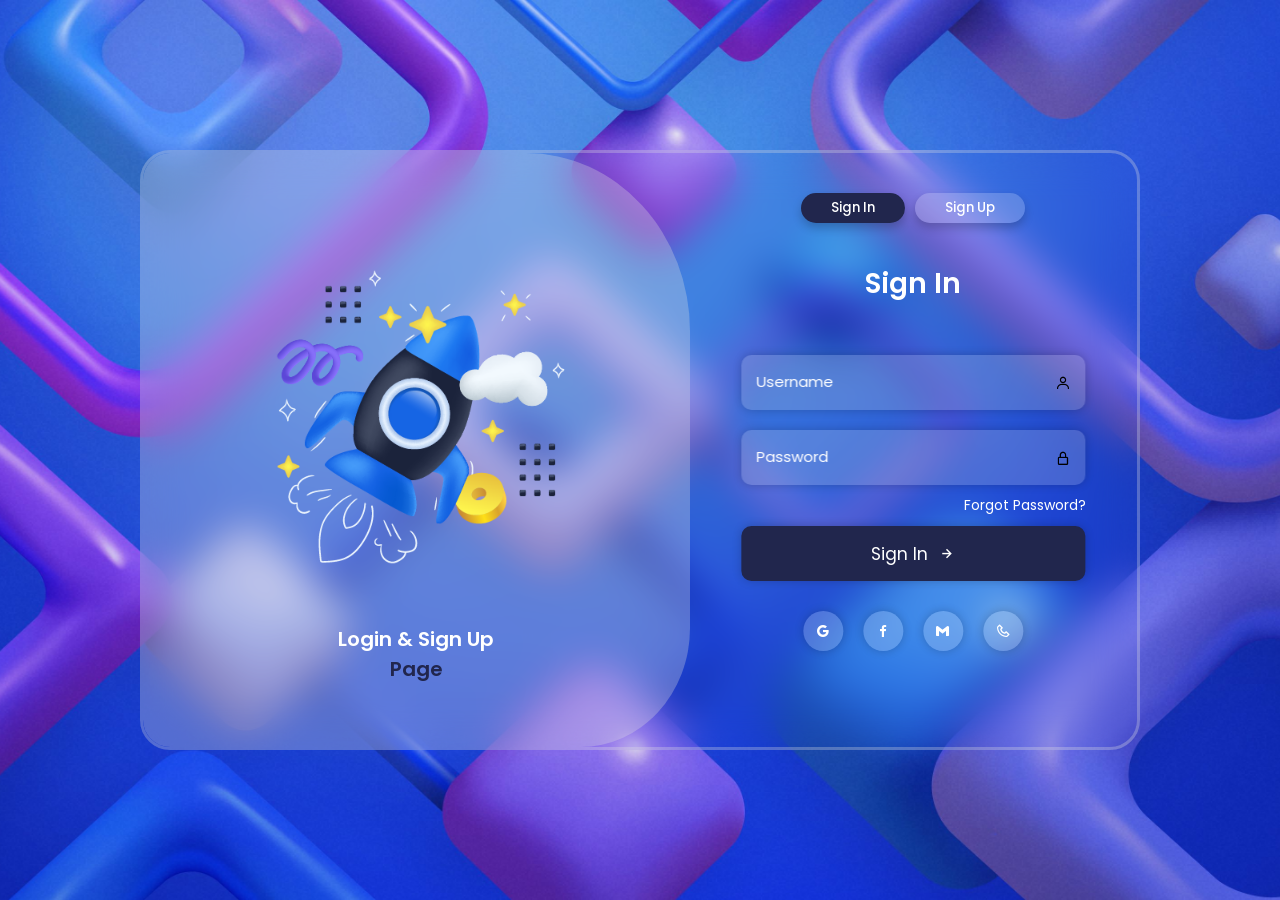
<file: Project-Nexus-1/index.html>
<!DOCTYPE html>
<html lang="en">
<head>
    <meta charset="UTF-8">
    <meta name="viewport" content="width=device-width, initial-scale=1.0">
    <title>Nexus| Login & Register</title>
    <!-- BOXICONS -->
    <link href='https://unpkg.com/boxicons@2.1.4/css/boxicons.min.css' rel='stylesheet'>
    <!-- STYLE -->
    <link rel="stylesheet" href="style.css">
</head>
<body>
    <div class="form-container">
        <div class="col col-1">
            <div class="image-layer">
                <img src="img/white-outline.png" class="form-image-main">
                <img src="img/dots.png" class="form-image dots">
                <img src="img/coin.png" class="form-image coin">
                <img src="img/spring.png" class="form-image spring">
                <img src="img/rocket.png" class="form-image rocket">
                <img src="img/cloud.png" class="form-image cloud">
                <img src="img/stars.png" class="form-image stars">
            </div>
            <p class="featured-words">Login & Sign Up<span> Page</span></p>
        </div>
        <div class="col col-2">
            <div class="btn-box">
                <button class="btn btn-1" id="login">Sign In</button>
                <button class="btn btn-2" id="register">Sign Up</button>
            </div>
            <!--Login Form Container-->
            <div class="login-form">
                <div class="form-title">
                    <span>Sign In</span>
                </div>
                <div class="form-inputs">
                    <div class="input-box">
                        <input type="text" class="input-field" placeholder="Username" required>
                        <i class="bx bx-user icon"></i>
                    </div>
                    <div class="input-box">
                        <input type="password" id="password" class="input-field" name="password" placeholder="Password" required>
                        <i class="bx bx-lock-alt icon"></i>
                        <span class="error-message" id="password-error">Please enter a valid password</span>
                    </div>
                    <div class="forgot-pass">
                        <a href="#">Forgot Password?</a>
                    </div>
                    <div class="input-box">
                        <button class="input-submit">
                            <span>Sign In</span>
                            <i class="bx bx-right-arrow-alt"></i>
                        </button>
                    </div>
                </div>
                <div class="social-login">
                    <i class="bx bxl-google"></i>
                    <i class="bx bxl-facebook"></i>
                    <i class="bx bxl-gmail"></i>
                    <i class='bx bx-phone'></i>

                </div>
            </div>
            <!--Register Form Container-->
            <div class="register-form">
                <div class="form-title">
                    <span>Create Account</span>
                </div>
                <div class="form-inputs">
                    <div class="input-box">
                        <input type="text" id="email" class="input-field" name="email" placeholder="Email" required>
                        <i class="bx bx-envelope icon"></i>
                        <span class="error-message-2" id="email-error">Enter a valid email address</span>
                    </div>
                    <div class="input-box" >
                        <input type="text" class="input-field" name="username" placeholder="Username" required>
                        <i class="bx bx-user icon"></i>
                    </div>
                    <div class="input-box">
                        <input type="password" id="password-1" class="input-field" name="password-1" placeholder="Password" required>
                        <i class="bx bx-lock-alt icon"></i>
                        <span class="error-message-1" id="password-error-1">Password should be atleast 6 digits</span>
                        
                    </div>
                    <!-- <form>
                        <label for="password">Password:</label>
                        <input type="password" id="password" name="password">
                        <span class="error-message" id="password-error">Please enter a valid password</span>
                    </form> -->
                    <div class="forgot-pass">
                        <a href="#">Forgot Password?</a>
                    </div>
                    <div class="input-box">
                        <button class="input-submit">
                            <span>Sign Up</span>
                            <i class="bx bx-right-arrow-alt"></i>
                        </button>
                    </div>
                </div>
                <div class="social-login">
                    <i class="bx bxl-google"></i>
                    <i class="bx bxl-facebook"></i>
                    <i class="bx bxl-gmail"></i>
                    <i class='bx bx-phone'></i>

                </div>
            </div>
        </div>
    </div>
    <script src="main.js"></script>
</body>
</html>
</file>
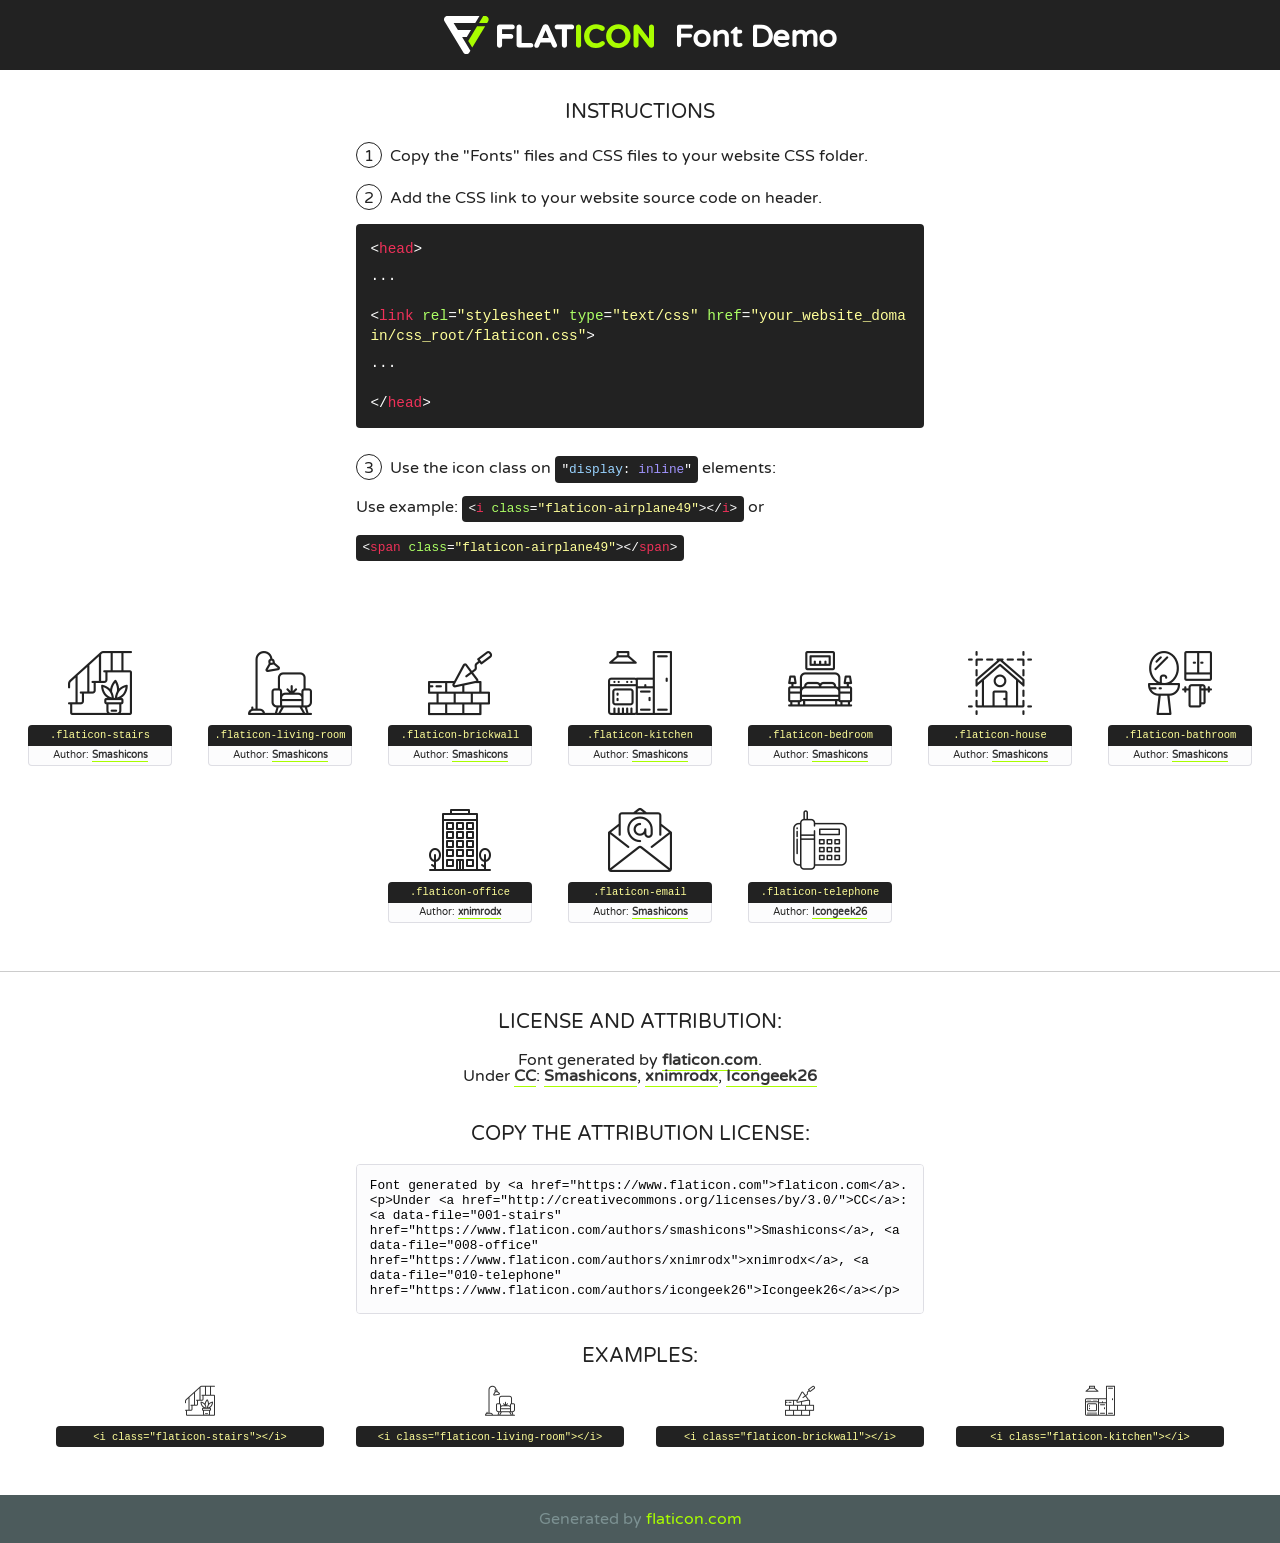
<file: lib/flaticon/font/flaticon.html>
<!DOCTYPE html
<html>
<!DOCTYPE html>
<html>

<head>
    <title>Flaticon WebFont</title>
    <link href="http://fonts.googleapis.com/css?family=Varela+Round" rel="stylesheet" type="text/css" />
    <link rel="stylesheet" type="text/css" href="flaticon.css">
    <meta charset="UTF-8">
    <style>
    html, body, div, span, applet, object, iframe,
    h1, h2, h3, h4, h5, h6, p, blockquote, pre,
    a, abbr, acronym, address, big, cite, code,
    del, dfn, em, img, ins, kbd, q, s, samp,
    small, strike, strong, sub, sup, tt, var,
    b, u, i, center,
    dl, dt, dd, ol, ul, li,
    fieldset, form, label, legend,
    table, caption, tbody, tfoot, thead, tr, th, td,
    article, aside, canvas, details, embed, 
    figure, figcaption, footer, header, hgroup, 
    menu, nav, output, ruby, section, summary,
    time, mark, audio, video {
        margin: 0;
        padding: 0;
        border: 0;
        font-size: 100%;
        font: inherit;
        vertical-align: baseline;
    }
    /* HTML5 display-role reset for older browsers */
    article, aside, details, figcaption, figure, 
    footer, header, hgroup, menu, nav, section {
        display: block;
    }
    body {
        line-height: 1;
    }
    ol, ul {
        list-style: none;
    }
    blockquote, q {
        quotes: none;
    }
    blockquote:before, blockquote:after,
    q:before, q:after {
        content: '';
        content: none;
    }
    table {
        border-collapse: collapse;
        border-spacing: 0;
    }
    body {
        font-family: 'Varela Round', Helvetica, Arial, sans-serif;
        font-size: 16px;
        color: #222;
    }
    a {
        color: #333;
        border-bottom: 1px solid #a9fd00;
        font-weight: bold;
        text-decoration: none;
    }
    * {
        -moz-box-sizing: border-box;
        -webkit-box-sizing: border-box;
        box-sizing: border-box;
        margin: 0;
        padding: 0;
    }
    [class^="flaticon-"]:before, [class*=" flaticon-"]:before, [class^="flaticon-"]:after, [class*=" flaticon-"]:after {
        font-family: Flaticon;
        font-size: 30px;
        font-style: normal;
        margin-left: 20px;
        color: #333;
    }
    .wrapper {
        max-width: 600px;
        margin: auto;
        padding: 0 1em;
    }
    .title {
        font-size: 1.25em;
        text-align: center;
        margin-bottom: 1em;
        text-transform: uppercase;
    }
    header {
        text-align: center;
        background-color: #222;
        color: #fff;
        padding: 1em;
    }
    header .logo {
        width: 210px;
        height: 38px;
        display: inline-block;
        vertical-align: middle;
        margin-right: 1em;
        border: none;
    }
    header strong {
        font-size: 1.95em;
        font-weight: bold;
        vertical-align: middle;
        margin-top: 5px;
        display: inline-block;
    }
    .demo {
        margin: 2em auto;
        line-height: 1.25em;
    }
    .demo ul li {
        margin-bottom: 1em;
    }
    .demo ul li .num {
        color: #222;
        border-radius: 20px;
        display: inline-block;
        width: 26px;
        padding: 3px;
        height: 26px;
        text-align: center;
        margin-right: 0.5em;
        border: 1px solid #222;
    }
    .demo ul li code {
        background-color: #222;
        border-radius: 4px;
        padding: 0.25em 0.5em;
        display: inline-block;
        color: #fff;
        font-family: Consolas,Monaco,Lucida Console,Liberation Mono,DejaVu Sans Mono,Bitstream Vera Sans Mono,Courier New, monospace;
        font-weight: lighter;
        margin-top: 1em;
        font-size: 0.8em;
        word-break: break-all;
    }
    .demo ul li code.big {
        padding: 1em;
        font-size: 0.9em;
    }
    .demo ul li code .red {
        color: #EF3159;
    }
    .demo ul li code .green {
        color: #ACFF65;
    }
    .demo ul li code .yellow {
        color: #FFFF99;
    }
    .demo ul li code .blue {
        color: #99D3FF;
    }
    .demo ul li code .purple {
        color: #A295FF;
    }
    .demo ul li code .dots {
        margin-top: 0.5em;
        display: block;
    }
    #glyphs {
        border-bottom: 1px solid #ccc;
        padding: 2em 0;
        text-align: center;
    }
    .glyph {
        display: inline-block;
        width: 9em;
        margin: 1em;
        text-align: center;
        vertical-align: top;
        background: #FFF;
    }
    .glyph .glyph-icon {
        padding: 10px;
        display: block;
        font-family:"Flaticon";
        font-size: 64px;
        line-height: 1;
    }
    .glyph .glyph-icon:before {
        font-size: 64px;
        color: #222;
        margin-left: 0;
    }
    .class-name {
        font-size: 0.65em;
        background-color: #222;
        color: #fff;
        border-radius: 4px 4px 0 0;
        padding: 0.5em;
        color: #FFFF99;
        font-family: Consolas,Monaco,Lucida Console,Liberation Mono,DejaVu Sans Mono,Bitstream Vera Sans Mono,Courier New, monospace;
    }
    .author-name {
        font-size: 0.6em;
        background-color: #fcfcfd;
        border: 1px solid #DEDEE4;
        border-top: 0;
        border-radius: 0 0 4px 4px;
        padding: 0.5em;
    }
    .class-name:last-child {
        font-size: 10px;
        color:#888;
    }
    .class-name:last-child a {
        font-size: 10px;
        color:#555;
    }
    .class-name:last-child a:hover {
        color:#a9fd00;
    }
    .glyph > input {
        display: block;
        width: 100px;
        margin: 5px auto;
        text-align: center;
        font-size: 12px;
        cursor: text;
    }
    .glyph > input.icon-input {
        font-family:"Flaticon";
        font-size: 16px;
        margin-bottom: 10px;
    }
    .attribution .title {
        margin-top: 2em;
    }
    .attribution textarea {
        background-color: #fcfcfd;
        padding: 1em;
        border: none;
        box-shadow: none;
        border: 1px solid #DEDEE4;
        border-radius: 4px;
        resize: none;
        width: 100%;
        height: 150px;
        font-size: 0.8em;
        font-family: Consolas,Monaco,Lucida Console,Liberation Mono,DejaVu Sans Mono,Bitstream Vera Sans Mono,Courier New, monospace;
        -webkit-appearance: none;
    }
    .iconsuse {
        margin: 2em auto;
        text-align: center;
        max-width: 1200px;
    }
    .iconsuse:after {
        content: '';
        display: table;
        clear: both;
    }
    .iconsuse .image {
        float: left;
        width: 25%;
        padding: 0 1em;
    }
    .iconsuse .image p {
        margin-bottom: 1em;
    }
    .iconsuse .image span {
        display: block;
        font-size: 0.65em;
        background-color: #222;
        color: #fff;
        border-radius: 4px;
        padding: 0.5em;
        color: #FFFF99;
        margin-top: 1em;
        font-family: Consolas,Monaco,Lucida Console,Liberation Mono,DejaVu Sans Mono,Bitstream Vera Sans Mono,Courier New, monospace;
    }
    #footer {
        text-align: center;
        background-color: #4C5B5C;
        color: #7c9192;
        padding: 1em;
    }
    #footer a {
        border: none;
        color: #a9fd00;
        font-weight: normal;
    }
    @media (max-width: 960px) {
        .iconsuse .image {
            width: 50%;
        }
    }
    @media (max-width: 560px) {
        .iconsuse .image {
            width: 100%;
        }
    }
    </style>
</head>

<body class="characters-off">

    <header>
        <a href="https://www.flaticon.com" target="_blank" class="logo">
            <svg version="1.1" xmlns="http://www.w3.org/2000/svg" xmlns:xlink="http://www.w3.org/1999/xlink" xmlns:a="http://ns.adobe.com/AdobeSVGViewerExtensions/3.0/" viewBox="0 0 560.875 102.036" enable-background="new 0 0 560.875 102.036" xml:space="preserve">
                <defs>
                </defs>
                <g>
                    <g class="letters">
                        <path fill="#ffffff" d="M141.596,29.675c0-3.777,2.985-6.767,6.764-6.767h34.438c3.426,0,6.15,2.728,6.15,6.15
                        c0,3.43-2.724,6.149-6.15,6.149h-27.674v13.091h23.719c3.429,0,6.151,2.724,6.151,6.15c0,3.43-2.723,6.149-6.151,6.149h-23.719
                        v17.574c0,3.773-2.986,6.761-6.764,6.761c-3.779,0-6.764-2.989-6.764-6.761V29.675z"></path>
                        <path fill="#ffffff" d="M193.844,29.149c0-3.781,2.985-6.767,6.764-6.767c3.776,0,6.763,2.985,6.763,6.767v42.957h25.039
                        c3.426,0,6.149,2.726,6.149,6.153c0,3.425-2.723,6.15-6.149,6.15h-31.802c-3.779,0-6.764-2.986-6.764-6.768V29.149z"></path>
                        <path fill="#ffffff" d="M241.891,75.71l21.438-48.407c1.492-3.341,4.215-5.357,7.906-5.357h0.792
                        c3.686,0,6.323,2.017,7.815,5.357l21.439,48.407c0.436,0.967,0.701,1.845,0.701,2.723c0,3.602-2.809,6.501-6.414,6.501
                        c-3.161,0-5.269-1.845-6.499-4.655l-4.132-9.661h-27.059l-4.301,10.102c-1.144,2.631-3.426,4.214-6.237,4.214
                        c-3.517,0-6.24-2.81-6.24-6.325C241.1,77.64,241.451,76.677,241.891,75.71z M279.932,58.666l-8.521-20.297l-8.526,20.297H279.932
                        z"></path>
                        <path fill="#ffffff" d="M314.864,35.387H301.86c-3.429,0-6.239-2.813-6.239-6.238c0-3.429,2.811-6.24,6.239-6.24h39.533
                        c3.426,0,6.237,2.811,6.237,6.24c0,3.425-2.811,6.238-6.237,6.238h-13.001v42.785c0,3.773-2.99,6.761-6.764,6.761
                        c-3.779,0-6.764-2.989-6.764-6.761V35.387z"></path>
                        <path fill="#A9FD00" d="M352.615,29.149c0-3.781,2.985-6.767,6.767-6.767c3.774,0,6.761,2.985,6.761,6.767v49.024
                        c0,3.773-2.987,6.761-6.761,6.761c-3.781,0-6.767-2.989-6.767-6.761V29.149z"></path>
                        <path fill="#A9FD00" d="M374.132,53.836v-0.179c0-17.481,13.178-31.801,32.065-31.801c9.22,0,15.459,2.458,20.557,6.238
                        c1.402,1.054,2.637,2.985,2.637,5.357c0,3.692-2.985,6.59-6.681,6.59c-1.845,0-3.071-0.702-4.044-1.319
                        c-3.776-2.813-7.729-4.393-12.562-4.393c-10.364,0-17.831,8.611-17.831,19.154v0.173c0,10.542,7.291,19.329,17.831,19.329
                        c5.715,0,9.492-1.756,13.359-4.834c1.049-0.874,2.458-1.491,4.039-1.491c3.429,0,6.325,2.813,6.325,6.236
                        c0,2.106-1.056,3.78-2.282,4.834c-5.539,4.834-12.036,7.733-21.878,7.733C387.572,85.464,374.132,71.493,374.132,53.836z"></path>
                        <path fill="#A9FD00" d="M433.009,53.836v-0.179c0-17.481,13.79-31.801,32.766-31.801c18.981,0,32.592,14.143,32.592,31.628v0.173
                        c0,17.483-13.785,31.807-32.769,31.807C446.625,85.464,433.009,71.32,433.009,53.836z M484.224,53.836v-0.179
                        c0-10.539-7.725-19.326-18.626-19.326c-10.893,0-18.449,8.611-18.449,19.154v0.173c0,10.542,7.73,19.329,18.626,19.329
                        C476.676,72.986,484.224,64.378,484.224,53.836z"></path>
                        <path fill="#A9FD00" d="M506.233,29.321c0-3.774,2.99-6.763,6.767-6.763h1.401c3.252,0,5.183,1.583,7.029,3.953l26.093,34.265
                        V29.059c0-3.692,2.99-6.677,6.681-6.677c3.683,0,6.671,2.985,6.671,6.677v48.934c0,3.78-2.987,6.765-6.764,6.765h-0.436
                        c-3.257,0-5.188-1.581-7.034-3.953l-27.056-35.492v32.944c0,3.687-2.985,6.676-6.678,6.676c-3.683,0-6.673-2.989-6.673-6.676
                        V29.321z"></path>
                    </g>
                    <g class="insignia">
                        <path fill="#ffffff" d="M48.372,56.137h12.517l11.156-18.537H37.186L25.688,18.539h57.825L94.668,0H9.271
                        C5.925,0,2.842,1.801,1.198,4.716c-1.644,2.907-1.593,6.482,0.134,9.343l50.38,83.501c1.678,2.781,4.689,4.476,7.938,4.476
                        c3.246,0,6.257-1.695,7.935-4.476l2.898-4.804L48.372,56.137z"></path>
                        <g class="i">
                            <path fill="#A9FD00" d="M93.575,18.539h0.031v0.004l21.652,0.004l2.705-4.488c1.727-2.861,1.778-6.436,0.133-9.343
                            C116.454,1.801,113.371,0,110.026,0h-5.294L93.575,18.539z"></path>
                            <polygon fill="#A9FD00" points="88.291,27.356 64.725,66.486 75.519,84.404 109.942,27.356"></polygon>
                        </g>
                    </g>
                </g>
            </svg>
        </a>
        <strong>Font Demo</strong>
    </header>


    <section class="demo wrapper">

        <p class="title">Instructions</p>

        <ul>
            <li>
                <span class="num">1</span>Copy the "Fonts" files and CSS files to your website CSS folder.
            </li>
            <li>
                <span class="num">2</span>Add the CSS link to your website source code on header.
                <code class="big">
                    &lt;<span class="red">head</span>&gt;
                    <br/><span class="dots">...</span>
                    <br/>&lt;<span class="red">link</span> <span class="green">rel</span>=<span class="yellow">"stylesheet"</span> <span class="green">type</span>=<span class="yellow">"text/css"</span> <span class="green">href</span>=<span class="yellow">"your_website_domain/css_root/flaticon.css"</span>&gt;
                    <br/><span class="dots">...</span>
                    <br/>&lt;/<span class="red">head</span>&gt;
                </code>
            </li>

            <li>
                <p>
                    <span class="num">3</span>Use the icon class on <code>"<span class="blue">display</span>:<span class="purple"> inline</span>"</code> elements:
                    <br />
                    Use example: <code>&lt;<span class="red">i</span> <span class="green">class</span>=<span class="yellow">&quot;flaticon-airplane49&quot;</span>&gt;&lt;/<span class="red">i</span>&gt;</code> or <code>&lt;<span class="red">span</span> <span class="green">class</span>=<span class="yellow">&quot;flaticon-airplane49&quot;</span>&gt;&lt;/<span class="red">span</span>&gt;</code>
            </li>
        </ul>

    </section>




   <section id="glyphs">          
    
      
        <div class="glyph"><div class="glyph-icon flaticon-stairs"></div>
            <div class="class-name">.flaticon-stairs</div>
            <div class="author-name">Author: <a data-file="001-stairs" href="https://www.flaticon.com/authors/smashicons">Smashicons</a> </div> 
        </div>        
        
        <div class="glyph"><div class="glyph-icon flaticon-living-room"></div>
            <div class="class-name">.flaticon-living-room</div>
            <div class="author-name">Author: <a data-file="002-living-room" href="https://www.flaticon.com/authors/smashicons">Smashicons</a> </div> 
        </div>        
        
        <div class="glyph"><div class="glyph-icon flaticon-brickwall"></div>
            <div class="class-name">.flaticon-brickwall</div>
            <div class="author-name">Author: <a data-file="003-brickwall" href="https://www.flaticon.com/authors/smashicons">Smashicons</a> </div> 
        </div>        
        
        <div class="glyph"><div class="glyph-icon flaticon-kitchen"></div>
            <div class="class-name">.flaticon-kitchen</div>
            <div class="author-name">Author: <a data-file="004-kitchen" href="https://www.flaticon.com/authors/smashicons">Smashicons</a> </div> 
        </div>        
        
        <div class="glyph"><div class="glyph-icon flaticon-bedroom"></div>
            <div class="class-name">.flaticon-bedroom</div>
            <div class="author-name">Author: <a data-file="005-bedroom" href="https://www.flaticon.com/authors/smashicons">Smashicons</a> </div> 
        </div>        
        
        <div class="glyph"><div class="glyph-icon flaticon-house"></div>
            <div class="class-name">.flaticon-house</div>
            <div class="author-name">Author: <a data-file="006-house" href="https://www.flaticon.com/authors/smashicons">Smashicons</a> </div> 
        </div>        
        
        <div class="glyph"><div class="glyph-icon flaticon-bathroom"></div>
            <div class="class-name">.flaticon-bathroom</div>
            <div class="author-name">Author: <a data-file="007-bathroom" href="https://www.flaticon.com/authors/smashicons">Smashicons</a> </div> 
        </div>        
        
        <div class="glyph"><div class="glyph-icon flaticon-office"></div>
            <div class="class-name">.flaticon-office</div>
            <div class="author-name">Author: <a data-file="008-office" href="https://www.flaticon.com/authors/xnimrodx">xnimrodx</a> </div> 
        </div>        
        
        <div class="glyph"><div class="glyph-icon flaticon-email"></div>
            <div class="class-name">.flaticon-email</div>
            <div class="author-name">Author: <a data-file="009-email" href="https://www.flaticon.com/authors/smashicons">Smashicons</a> </div> 
        </div>        
        
        <div class="glyph"><div class="glyph-icon flaticon-telephone"></div>
            <div class="class-name">.flaticon-telephone</div>
            <div class="author-name">Author: <a data-file="010-telephone" href="https://www.flaticon.com/authors/icongeek26">Icongeek26</a> </div> 
        </div>        
        

    </section>



    <section class="attribution wrapper"   style="text-align:center;">

      <div class="title">License and attribution:</div><div class="attrDiv">Font generated by <a href="https://www.flaticon.com">flaticon.com</a>. <div><p>Under <a href="http://creativecommons.org/licenses/by/3.0/">CC</a>: <a data-file="001-stairs" href="https://www.flaticon.com/authors/smashicons">Smashicons</a>, <a data-file="008-office" href="https://www.flaticon.com/authors/xnimrodx">xnimrodx</a>, <a data-file="010-telephone" href="https://www.flaticon.com/authors/icongeek26">Icongeek26</a></p>  </div>
      </div>
      <div class="title">Copy the Attribution License:</div>

    <textarea onclick="this.focus();this.select();">Font generated by &lt;a href=&quot;https://www.flaticon.com&quot;&gt;flaticon.com&lt;/a&gt;. <p>Under <a href="http://creativecommons.org/licenses/by/3.0/">CC</a>: <a data-file="001-stairs" href="https://www.flaticon.com/authors/smashicons">Smashicons</a>, <a data-file="008-office" href="https://www.flaticon.com/authors/xnimrodx">xnimrodx</a>, <a data-file="010-telephone" href="https://www.flaticon.com/authors/icongeek26">Icongeek26</a></p>  
     </textarea>

    </section>

    <section class="iconsuse">

          <div class="title">Examples:</div>            
             
            <div class="image">
                <p>
                    <i class="glyph-icon flaticon-stairs"></i> 
                    <span>&lt;i class=&quot;flaticon-stairs&quot;&gt;&lt;/i&gt;</span>
                </p>
            </div>
            
            <div class="image">
                <p>
                    <i class="glyph-icon flaticon-living-room"></i> 
                    <span>&lt;i class=&quot;flaticon-living-room&quot;&gt;&lt;/i&gt;</span>
                </p>
            </div>
            
            <div class="image">
                <p>
                    <i class="glyph-icon flaticon-brickwall"></i> 
                    <span>&lt;i class=&quot;flaticon-brickwall&quot;&gt;&lt;/i&gt;</span>
                </p>
            </div>
            
            <div class="image">
                <p>
                    <i class="glyph-icon flaticon-kitchen"></i> 
                    <span>&lt;i class=&quot;flaticon-kitchen&quot;&gt;&lt;/i&gt;</span>
                </p>
            </div>
                       
        </div>
                            
    </section>

<div id="footer">
    <div>Generated by <a href="https://www.flaticon.com">flaticon.com</a>
    </div>
</div>



</body>
</html>
</file>
<file: Project-Nexus-1/style.css>
/* FONT */
@import url('https://fonts.googleapis.com/css2?family=Poppins:wght@400;500;600;700&display=swap');

/*---BASE---*/
*{
    margin: 0;
    padding: 0;
    box-sizing: border-box;
    font-family: 'Poppins',sans-serif;
}

body{
    background: url(img/1.jpg);
    background-position: center;
    background-size: cover;
    background-attachment: fixed;
    background-repeat: no-repeat;

    display:flex;
    align-items: center;
    justify-content: center;
    min-height: 100vh;
    padding: 20px;
}

/* Form-Container */
.form-container{
    display: flex;
    width: 1000px;
    height: 600px;
    border: 3px solid rgba( 225, 225, 225, 0.3);
    border-radius: 30px;
    backdrop-filter: blur(20px);
    overflow: hidden;
}
/*---- First Column ----*/
.col-1{
    display: flex;
    align-items: center;
    justify-content: center;
    flex-direction: column;
    width:55%;
    background: rgba( 225, 225, 225, 0.3);
    backdrop-filter: blur(30px);
    border-radius: 0 30% 20% 0;
    transition: border-radius 0.3s;
}
.image-layer{
    position: relative;

}
.form-image-main{
    width: 400px;
    animation: scale-up 3s ease-in-out alternate infinite;
}
.form-image{
    position: absolute;
    left:0;
    width: 400px;
}
/*<---Image Animation--->*/
.coin{
    animation: scale-down 3s ease-in-out alternate infinite;
}
.spring{
    animation: scale-down 2s ease-in-out alternate infinite;
}
.dots{
    animation: scale-up 2s ease-in-out alternate infinite;
}
.rocket{
    animation: up-down 2s ease-in-out alternate infinite;
}
.cloud{
    animation: left-right 2s ease-in-out alternate infinite;
}
.stars{
    animation: scale-down 2s ease-in-out alternate infinite;
}
@keyframes left-right{
    to{
        transform: translateX(10px);
    }
}
@keyframes up-down{
    to{
        transform: translateY(10px);
    }
}
@keyframes scale-down{
    to{
        transform: scale(0.95);
    }
}
@keyframes scale-up{
    to{
        transform: scale(1.05);
    }
}

.featured-words{
    text-align: center;
    color: #fff;
    width:200px;
    font-weight: 600;
    font-size: 20px;

}
.featured-words span{
    font-weight: 600;
    color: #21264D;
    font-size: 20px;
    
}

.col-2{
    overflow: hidden;
    position:relative;
    width:45%;
    padding: 20px;
}
.btn-box{
    display: flex;
    justify-content: center;
    gap: 10px;
    margin-top: 20px;
}
.btn{
    font-weight: 500;
    padding: 5px 30px;
    border:none;
    border-radius: 30px;
    background:rgba(255,255,255,0.2);
    color:#fff;
    box-shadow: 0 5px 10px rgba(0,0,0,0.2);
    cursor:pointer;
    transition: .2s;
}
.btn-1{
    background: #21264D;
}
.btn:hover{
    opacity: 0.85;
}
.login-form{
    position: absolute;
    left: 50%;
    transform: translateX(-50%);
    display: flex;
    flex-direction: column;
    align-items: center;
    width: 100%;
    padding: 0 4vw;
    transition: 0.3s;
}
.register-form{
    position: absolute;
    left: -50%;
    transform: translateX(-50%);
    display: flex;
    flex-direction: column;
    align-items: center;
    width: 100%;
    padding: 0 4vw;
    transition: 0.3s;
}
.register-form .form-title{
    margin-block: 40px 20px;
}
.form-title{
    margin: 40px 0;
    color: #fff;
    font-size: 28px;
    font-weight: 600;
}
.form-inputs{
    width: 100%;
}
.input-box{
    position: relative;

}
 .error-message {
    color: red;
    display: none;
    position: relative;
    font-size: 12px;
    width: 100%
  }
  .error-message-1 {
    color: red;
    display: none;
    position: relative;
    font-size: 12px;
    width: 100%
  }
  .error-message-2 {
    color: red;
    display: none;
    font-size: 12px;
    width: 100%
  }
  
  .error-message-2.show {
    display: block;
  }
  
  .error-message.show {
    display: block;
  } 
  .error-message-1.show {
    display: block;
  } 
.input-field{
    width: 100%;
    height:55px;
    padding: 0 15px;
    margin: 10px 0;
    color: #fff;
    background: rgba( 225, 225, 225, 0.2);
    border: none;
    border-radius: 10px;
    outline:none;
    backdrop-filter: blur(20px);
    box-shadow: 0 0 10px rgba(0,0,0,0.2);
}
::placeholder{
    color: #fff;
    font-size: 15px;
}
.input-box .icon{
    position: absolute;
    top: 50%;
    right:15px;
    transform: translateY(-50%);
}
.forgot-pass{
    display: flex;
    justify-content: right;
    gap: 5px;
}
.forgot-pass a{
    color: #fff;
    text-decoration: none;
    font-size: 14px;
}
.forgot-pass a:hover{
    text-decoration: underline;
}
.input-submit{
    display: flex;
    align-items: center;
    font-size: 17px;
    justify-content: center;
    gap: 10px;
    width: 100%;
    height: 55px;
    padding: 0 15px;
    margin: 10px 0;
    color: #fff;
    background: #21264D;
    border: none;
    border-radius: 10px;
    box-shadow: 0 0 10px rgba(0,0,0,0.2);
    cursor: pointer;
    transition: 0.3s;
}
.input-submit:hover{
    gap: 15px;
}
.social-login{
    display: flex;
    gap:20px;
    margin-top: 20px;
}
.social-login i{
    display:flex;
    align-items: center;
    justify-content: center;
    height: 40px;
    width: 40px;
    color: #fff;
    background: rgba(255, 255, 255, 0.2);
    border-radius: 50%;
    cursor: pointer;
    box-shadow: 0 0 10px rgba(0,0,0,0.2);
    transition: .2s;
}
.social-login i:hover{
    transform: scale(0.9);
}

@media(max-width: 892px) {
    .form-container{
        width: 400px;
    }
    .col-1{
        display: none;
    }
    .col-2{
        width: 100%;
    }
}
</file>
<file: lib/flaticon/font/flaticon.css>
@font-face {
  font-family: "Flaticon";
  src: url("./Flaticon.eot");
  src: url("./Flaticon.eot?#iefix") format("embedded-opentype"),
       url("./Flaticon.woff2") format("woff2"),
       url("./Flaticon.woff") format("woff"),
       url("./Flaticon.ttf") format("truetype"),
       url("./Flaticon.svg#Flaticon") format("svg");
  font-weight: normal;
  font-style: normal;
}

@media screen and (-webkit-min-device-pixel-ratio:0) {
  @font-face {
    font-family: "Flaticon";
    src: url("./Flaticon.svg#Flaticon") format("svg");
  }
}

[class^="flaticon-"]:before, [class*=" flaticon-"]:before,
[class^="flaticon-"]:after, [class*=" flaticon-"]:after {   
  font-family: Flaticon;
        font-size: 20px;
font-style: normal;
margin-left: 20px;
}

.flaticon-stairs:before { content: "\f100"; }
.flaticon-living-room:before { content: "\f101"; }
.flaticon-brickwall:before { content: "\f102"; }
.flaticon-kitchen:before { content: "\f103"; }
.flaticon-bedroom:before { content: "\f104"; }
.flaticon-house:before { content: "\f105"; }
.flaticon-bathroom:before { content: "\f106"; }
.flaticon-office:before { content: "\f107"; }
.flaticon-email:before { content: "\f108"; }
.flaticon-telephone:before { content: "\f109"; }
</file>
